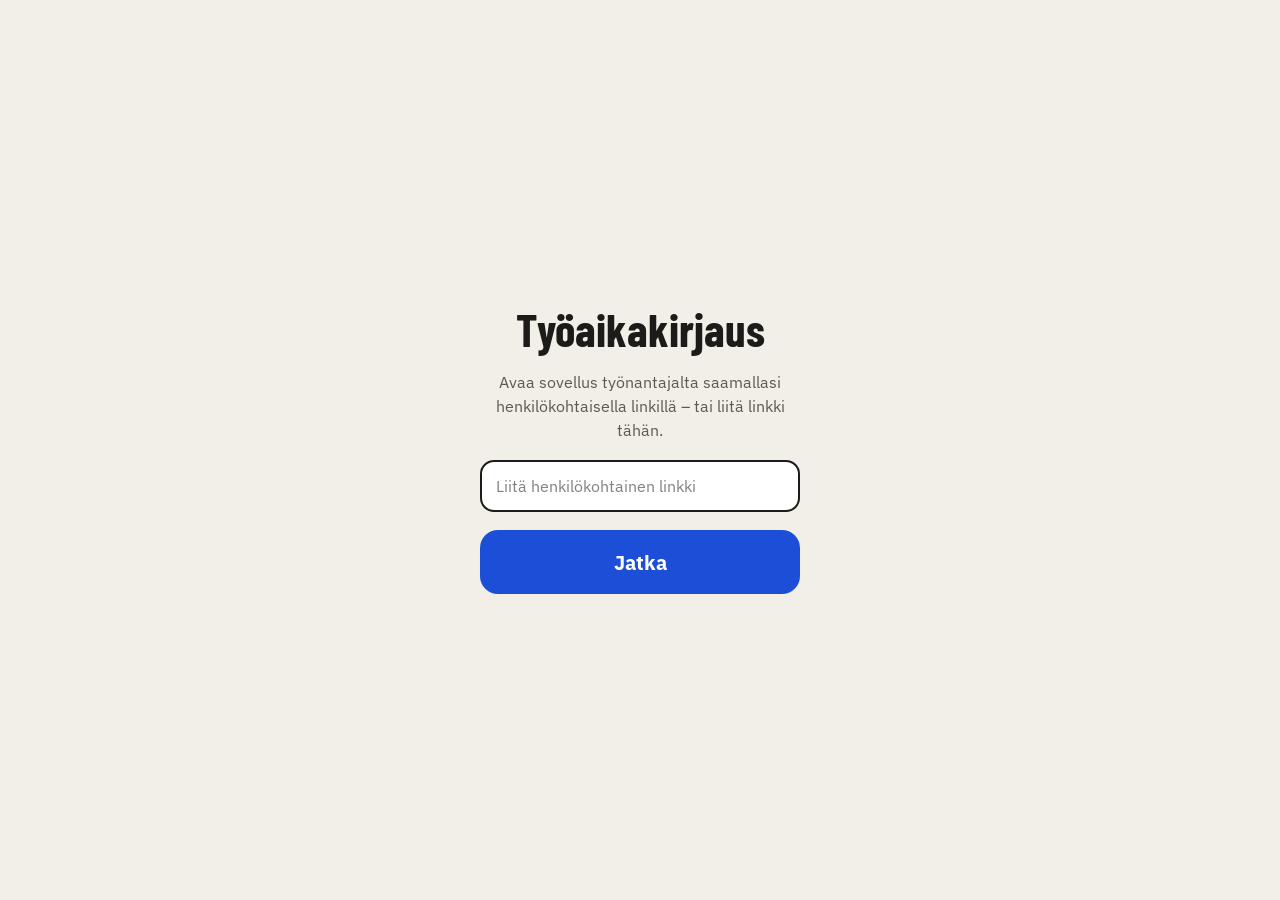
<file: tyoaikakirjaus-sovellus-v3/index.html>
<!doctype html>
<html lang="fi">
<head>
<meta charset="utf-8">
<meta name="viewport" content="width=device-width, initial-scale=1, viewport-fit=cover">
<title>Työaikakirjaus</title>
<meta name="description" content="Työajan, kilometrien ja päivärahojen kirjaus">
<meta name="theme-color" content="#F2EFE8" id="theme-color">
<link rel="manifest" href="./manifest.webmanifest">
<link rel="icon" href="./icons/icon-192.png" type="image/png">
<link rel="apple-touch-icon" href="./icons/apple-touch-icon.png">
<link rel="preconnect" href="https://fonts.googleapis.com">
<link rel="preconnect" href="https://fonts.gstatic.com" crossorigin>
<link href="https://fonts.googleapis.com/css2?family=Barlow+Condensed:wght@500;600;700&family=IBM+Plex+Sans:wght@400;500;600&display=swap" rel="stylesheet">
<link rel="stylesheet" href="./styles.css">
<script type="module" src="./app.js"></script>
</head>
<body>
<div id="root">
  <div class="boot">Ladataan…</div>
</div>
<noscript>Sovellus tarvitsee JavaScriptin.</noscript>
</body>
</html>
</file>
<file: tyoaikakirjaus-sovellus-v3/styles.css>
/* Työaikakirjaus – teemavärit muuttujina, vaalea ja tumma */
:root {
  --bg: #F2EFE8; --surface: #FFFFFF; --ink: #1C1B19; --muted: #5E594F; --line: #ECE8DF;
  --track: #D9D4C8; --band: #F2EFE8; --solid: #57534A; --solid-ink: #FFFFFF; --outline: #1C1B19;
  --accent: #1D4ED8; --accent-ink: #FFFFFF; --danger: #B42318;
  --display: 'Barlow Condensed', 'Arial Narrow', sans-serif;
  --sans: 'IBM Plex Sans', system-ui, -apple-system, 'Segoe UI', sans-serif;
  color-scheme: light;
}
[data-theme="dark"] {
  --bg: #121110; --surface: #1F1D1A; --ink: #F2EFE8; --muted: #ABA597; --line: #2F2C28;
  --track: #3A3732; --band: #2B2925; --solid: #EAE6DC; --solid-ink: #141311; --outline: #6E685D;
  --accent: #C2410C; --danger: #F97066;
  color-scheme: dark;
}
* { box-sizing: border-box; }
html, body { margin: 0; height: 100%; background: var(--bg); color: var(--ink); font-family: var(--sans); -webkit-tap-highlight-color: transparent; }
body { overscroll-behavior: none; }
button, input, textarea { font-family: inherit; color: inherit; }
button { -webkit-user-select: none; user-select: none; }
button:focus-visible, textarea:focus-visible, input:focus-visible, [role="slider"]:focus-visible { outline: 3px solid #3B82F6; outline-offset: 2px; }
input::placeholder, textarea::placeholder { color: inherit; opacity: .55; }
.th { transition: background-color .35s ease, color .35s ease, border-color .35s ease; }

#root { height: 100%; }
.boot { height: 100%; display: flex; align-items: center; justify-content: center; color: var(--muted); }

.screen {
  position: relative; max-width: 480px; margin: 0 auto; height: 100%; min-height: 100dvh; height: 100dvh;
  display: flex; flex-direction: column; overflow: hidden; background: var(--bg);
  padding-top: env(safe-area-inset-top); padding-bottom: env(safe-area-inset-bottom);
}
.top { padding: 16px 20px 8px; display: flex; flex-direction: column; gap: 10px; }
.toprow { display: flex; justify-content: space-between; align-items: center; }
.who { flex: 1 1 0; font-size: 13px; font-weight: 600; letter-spacing: .08em; text-transform: uppercase; color: var(--muted); overflow: hidden; text-overflow: ellipsis; white-space: nowrap; }
.histbtn { height: 44px; padding: 0 16px; border: 1.5px solid var(--line); border-radius: 22px; background: var(--surface); font-size: 14px; font-weight: 600; cursor: pointer; display: flex; align-items: center; gap: 8px; }
.histbtn[aria-pressed="true"] { background: var(--accent); border-color: var(--accent); color: var(--accent-ink); }
.right { flex: 1 1 0; display: flex; justify-content: flex-end; }
.switch { width: 68px; height: 44px; border: 0; padding: 0; background: transparent; cursor: pointer; display: flex; align-items: center; justify-content: center; }
.switch .track { position: relative; display: block; width: 60px; height: 34px; border-radius: 17px; background: var(--track); }
.switch .knob { position: absolute; top: 3px; left: 3px; width: 28px; height: 28px; border-radius: 14px; background: #fff; box-shadow: 0 1px 4px rgba(0,0,0,.35); transition: transform .4s cubic-bezier(.34,1.56,.64,1); }
.switch[aria-checked="true"] .knob { transform: translateX(26px); }
.switch .knob svg { position: absolute; top: 5px; left: 5px; transition: opacity .3s ease, transform .4s ease; }
.switch .sun { opacity: 1; }
.switch .moon { opacity: 0; transform: rotate(90deg) scale(.4); }
.switch[aria-checked="true"] .sun { opacity: 0; transform: rotate(-90deg) scale(.4); }
.switch[aria-checked="true"] .moon { opacity: 1; transform: none; }

.segs { display: grid; grid-template-columns: repeat(5, minmax(0,1fr)); gap: 6px; transition: opacity .2s; }
.seg { height: 6px; border-radius: 3px; background: var(--track); }
.seg.done { background: var(--accent); }
.title { display: flex; justify-content: center; padding-top: 14px; min-height: 60px; }
.title h1 { margin: 0; font-family: var(--display); font-weight: 700; font-size: 46px; line-height: 1; text-align: center; }

.body { flex-grow: 1; padding: 0 20px; display: flex; flex-direction: column; min-height: 0; overflow-y: auto; }
.stack { margin-top: auto; flex-shrink: 0; display: flex; flex-direction: column; gap: 12px; padding-bottom: 4px; }

/* Rullat */
.recorded { height: 22px; display: flex; align-items: center; gap: 6px; font-size: 15px; font-weight: 600; letter-spacing: .06em; text-transform: uppercase; color: var(--muted); transition: opacity .2s ease; }
.big { width: 100%; display: flex; justify-content: center; white-space: nowrap; font-family: var(--display); font-weight: 700; line-height: .95; font-variant-numeric: tabular-nums; letter-spacing: -.01em;
  font-size: min(158px, calc((min(100vw, 480px) - 44px) / var(--em))); }
.big .sep { display: inline-block; text-align: center; }
.big .sep.colon { width: .5em; transform: translateY(-.08em); }
.sub { font-size: 16px; font-weight: 500; color: var(--muted); min-height: 22px; text-align: center; }
.wheels { display: flex; gap: 12px; }
.wheel { --h: 300px; position: relative; flex: 1 1 0; height: var(--h); background: var(--surface); border-radius: 22px; overflow: hidden; perspective: 650px; perspective-origin: 50% 50%; touch-action: none; user-select: none; -webkit-user-select: none; cursor: grab; box-shadow: 0 1px 0 var(--track); }
.wheel .band { position: absolute; left: 8px; right: 8px; top: calc(var(--h) / 2 - 30px); height: 60px; border-radius: 14px; background: var(--band); border: 2px solid var(--accent); }
.wheel .row { position: absolute; left: 0; right: 0; top: calc(var(--h) / 2 - 30px); height: 60px; display: flex; align-items: center; justify-content: center; backface-visibility: hidden; pointer-events: none; will-change: transform; }
.wheel .row span { font-family: var(--display); font-weight: 700; font-size: 38px; }

/* Matkat */
.card { background: var(--surface); border-radius: 20px; }
.kmcard { padding: 12px 14px; display: flex; flex-direction: column; gap: 8px; }
.kmhead { display: flex; justify-content: space-between; align-items: center; }
.kmbig { font-family: var(--display); font-weight: 700; font-size: 42px; line-height: 1; }
.small { font-size: 13px; color: var(--muted); }
.warn { font-size: 13px; color: var(--danger); }
.chipbtn { height: 44px; padding: 0 12px; border: 0; border-radius: 10px; background: var(--band); font-size: 15px; font-weight: 600; cursor: pointer; }
.chips { display: flex; flex-wrap: wrap; gap: 5px; align-items: center; min-height: 28px; }
.chip { padding: 5px 9px; border-radius: 999px; background: var(--solid); color: var(--solid-ink); font-size: 13px; font-weight: 600; }
.manual { display: flex; align-items: center; gap: 10px; border-top: 1px solid var(--line); padding-top: 8px; }
.manual label { flex-grow: 1; font-size: 15px; font-weight: 600; }
.manual input { width: 96px; height: 48px; padding: 0 12px; text-align: right; font-size: 20px; font-weight: 600; border: 2px solid var(--outline); border-radius: 12px; background: var(--band); }
.places { display: grid; grid-template-columns: repeat(2, minmax(0,1fr)); gap: 8px; }
.pbtn { height: 52px; border-radius: 14px; font-size: 17px; font-weight: 600; cursor: pointer; display: flex; align-items: center; justify-content: center; gap: 8px; }
.pbtn.base { border: 2px solid var(--outline); background: var(--surface); }
.pbtn.cust { border: 0; background: var(--solid); color: var(--solid-ink); }
.pbtn:active { transform: scale(.97); }

/* Yhteenveto */
.summary { padding: 4px 18px; display: flex; flex-direction: column; }
.srow { display: flex; justify-content: space-between; align-items: center; gap: 12px; padding: 12px 0; border-bottom: 1px solid var(--line); font-size: 15px; }
.srow:last-child { border-bottom-color: transparent; }
.srow .k { color: var(--muted); flex-shrink: 0; }
.srow .v { font-weight: 600; text-align: right; }
.label { font-size: 13px; font-weight: 600; letter-spacing: .08em; text-transform: uppercase; color: var(--muted); }
.allow { display: grid; grid-template-columns: repeat(2, minmax(0,1fr)); gap: 8px; }
.abtn { height: 60px; padding: 0 10px; border: 2px solid var(--outline); border-radius: 14px; background: var(--surface); cursor: pointer; display: flex; align-items: center; gap: 10px; text-align: left; }
.box { width: 26px; height: 26px; flex-shrink: 0; border-radius: 6px; border: 2px solid var(--muted); display: flex; align-items: center; justify-content: center; }
.abtn[aria-checked="true"] .box { background: var(--accent); border-color: var(--accent); color: #fff; }
.abtn .n { font-size: 15px; font-weight: 600; line-height: 1.2; display: block; }
.abtn .r { font-size: 13px; color: var(--muted); line-height: 1.2; display: block; }
textarea.notes { width: 100%; resize: none; padding: 12px 14px; border: 2px solid var(--outline); border-radius: 16px; background: var(--surface); font-size: 16px; line-height: 1.4; }

/* Alapalkki */
.nav { padding: 14px 20px 20px; display: flex; gap: 12px; }
.btn { height: 64px; border-radius: 18px; font-size: 18px; font-weight: 600; cursor: pointer; }
.btn.secondary { flex: 1 1 0; border: 2px solid var(--outline); background: transparent; }
.btn.primary { flex: 2 1 0; border: 0; background: var(--accent); color: var(--accent-ink); font-size: 20px; font-weight: 700; }
.btn:disabled { opacity: .5; cursor: default; }
.btn[aria-busy="true"] { opacity: 1; display: inline-flex; align-items: center; justify-content: center; gap: 12px; }
.spin { width: 22px; height: 22px; border-radius: 50%; border: 3px solid currentColor; border-right-color: transparent; animation: spin .8s linear infinite; flex: none; }
@keyframes spin { to { transform: rotate(360deg); } }
@media (prefers-reduced-motion: reduce) { .spin { animation-duration: 2.4s; } }

/* Tallennettu */
.saved { position: absolute; left: 0; right: 0; top: 50%; transform: translateY(-50%); display: flex; flex-direction: column; align-items: center; gap: 16px; text-align: center; pointer-events: none; padding: 0 24px; }
.saved .ok { width: 96px; height: 96px; border-radius: 48px; background: var(--accent); color: #fff; display: flex; align-items: center; justify-content: center; }
.saved h1 { margin: 0; font-family: var(--display); font-weight: 700; font-size: 40px; }

/* Dialogi */
.scrim { position: absolute; inset: 0; background: rgba(0,0,0,.45); display: flex; align-items: center; justify-content: center; padding: 24px; z-index: 10; }
.dialog { width: 100%; background: var(--surface); border-radius: 24px; padding: 24px 20px 20px; display: flex; flex-direction: column; gap: 14px; box-shadow: 0 12px 40px rgba(0,0,0,.35); }
.dialog h2 { margin: 0; font-family: var(--display); font-weight: 700; font-size: 30px; line-height: 1.1; }
.dialog p { margin: 0; font-size: 16px; line-height: 1.45; color: var(--muted); }
.dialog .row2 { display: flex; gap: 10px; padding-top: 6px; }
.dialog .btn { height: 56px; font-size: 17px; flex: 1 1 0; }

/* Kirjaukset */
.title.histtitle { justify-content: space-between; align-items: center; gap: 12px; }
.title.histtitle h1 { text-align: left; font-size: 40px; min-width: 0; }
.histtitle .delmode { flex: none; height: auto; min-height: 44px; max-width: 124px; padding: 6px 14px; white-space: normal; line-height: 1.15; text-align: center; border-radius: 16px; }
.delmode { height: 40px; padding: 0 16px; border-radius: 999px; border: 2px solid var(--danger); background: transparent; color: var(--danger); font-size: 15px; font-weight: 700; cursor: pointer; }
.delmode.on { background: var(--danger); color: #fff; }
.xbtn { display: inline-flex; align-items: center; justify-content: center; width: 26px; height: 26px; margin: -4px 8px -4px -2px; vertical-align: middle; border: 0; border-radius: 50%; background: var(--danger); color: #fff; cursor: pointer; flex: none; }
.xbtn::before { content: ''; position: absolute; inset: -9px; } /* isompi kosketusalue */
.xbtn { position: relative; }
.hist { display: flex; flex-direction: column; gap: 16px; padding: 8px 0 16px; }
.month { padding: 14px 8px 12px; display: flex; flex-direction: column; gap: 6px; }
.month h2 { margin: 0 4px 4px; font-family: var(--display); font-weight: 700; font-size: 26px; line-height: 1; }
.tbl { display: grid; grid-template-columns: max-content minmax(0, max-content) max-content max-content max-content; justify-content: space-between; font-variant-numeric: tabular-nums; }
.tr { display: contents; }
.tr > span { padding: 9px 4px; font-size: 14.5px; white-space: nowrap; overflow: hidden; text-overflow: ellipsis; }
.tr > span:first-child { padding-left: 8px; border-radius: 8px 0 0 8px; }
.tr > span:last-child { padding-right: 8px; border-radius: 0 8px 8px 0; }
.tr.head > span { padding-top: 6px; padding-bottom: 6px; font-size: 12px; white-space: normal; line-height: 1.15; align-self: end; hyphens: manual; font-weight: 600; color: var(--muted); border-bottom: 1px solid var(--line); border-radius: 0; }
.tr.zebra > span { background: var(--band); }
.tr.total > span { font-weight: 700; border-top: 2px solid var(--ink); padding-top: 10px; margin-top: 4px; border-radius: 0; }
.tr .num { text-align: right; }
.tr .d { font-weight: 600; }
.pending { color: var(--accent); }
.note { margin: 2px 6px 0; font-size: 14px; color: var(--muted); }
.btn.dangerbtn { background: var(--danger); color: #fff; }
.linkbtn { background: none; border: 0; color: var(--muted); text-decoration: underline; font-size: 14px; cursor: pointer; padding: 12px; align-self: center; min-height: 44px; }

/* Kirjautuminen ja ilmoitukset */
.center { flex-grow: 1; display: flex; flex-direction: column; align-items: center; justify-content: center; gap: 18px; padding: 24px; text-align: center; }
.center h1 { margin: 0; font-family: var(--display); font-weight: 700; font-size: 46px; line-height: 1; }
.center p { margin: 0; color: var(--muted); font-size: 16px; line-height: 1.5; max-width: 320px; }
.center .btn { width: 100%; max-width: 320px; flex: none; }
.keyinput { width: 100%; max-width: 320px; height: 52px; padding: 0 14px; border: 2px solid var(--outline); border-radius: 14px; background: var(--surface); font-size: 16px; }
.toast { position: absolute; left: 20px; right: 20px; bottom: calc(100px + env(safe-area-inset-bottom)); background: var(--ink); color: var(--bg); border-radius: 14px; padding: 12px 16px; font-size: 15px; z-index: 20; box-shadow: 0 6px 24px rgba(0,0,0,.3); }

/* Matalat näytöt: pienemmät rullat ja otsikot, jotta kaikki mahtuu ilman vieritystä */
@media (max-height: 760px) {
  .wheel { --h: 240px; }
  .title { padding-top: 6px; min-height: 48px; }
  .title h1 { font-size: 38px; }
  .big { font-size: min(118px, calc((min(100vw, 480px) - 44px) / var(--em))); }
  .nav { padding-top: 10px; padding-bottom: 14px; }
  .btn { height: 58px; }
}
@media (max-height: 660px) {
  .wheel { --h: 210px; }
  .big { font-size: min(96px, calc((min(100vw, 480px) - 44px) / var(--em))); }
  .top { padding-top: 10px; gap: 8px; }
}

@media (max-width: 380px) {
  .tr > span { font-size: 13.5px; padding-left: 3px; padding-right: 3px; }
  .month { padding-left: 6px; padding-right: 6px; }
}
</file>
